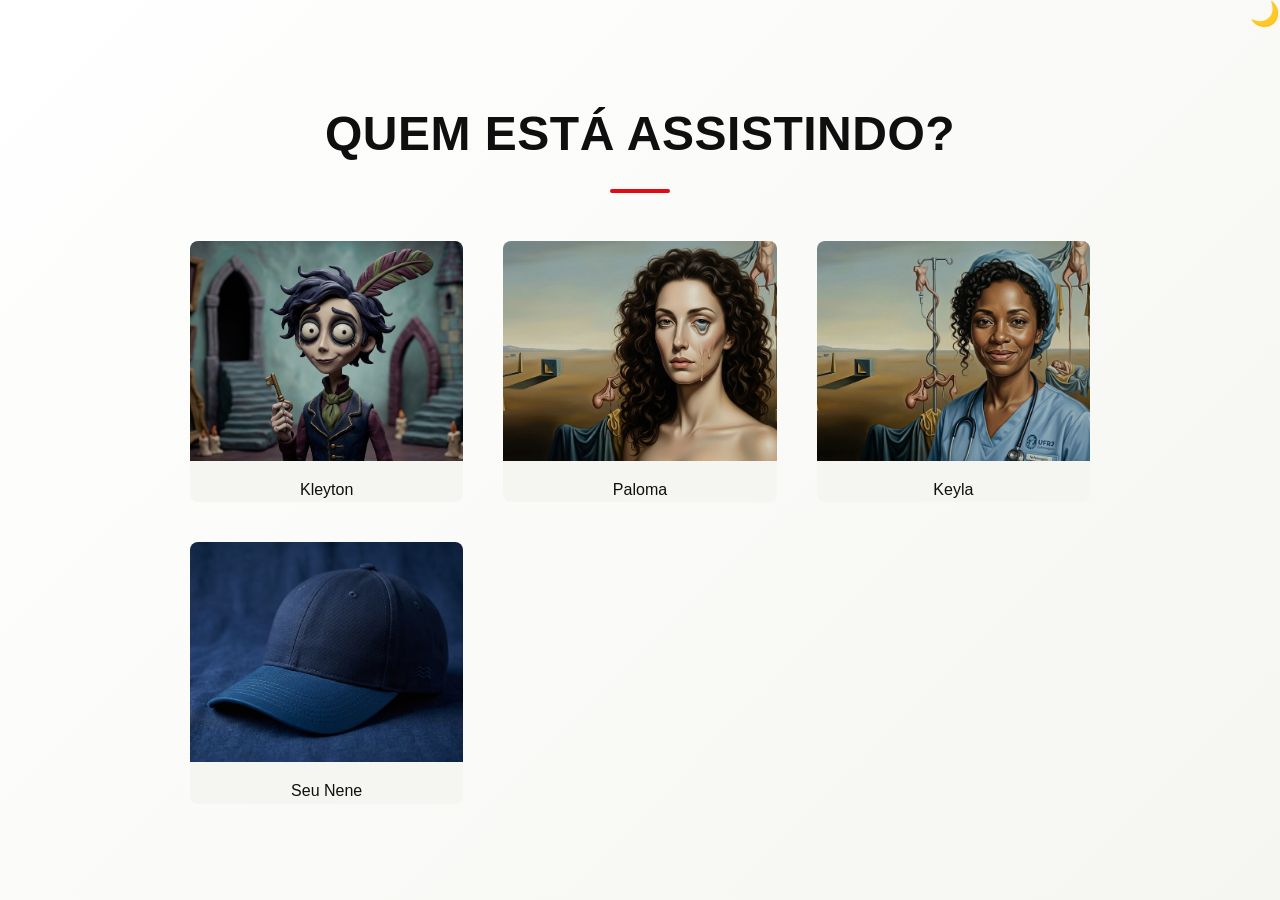
<file: index.html>
<!DOCTYPE html>
<html lang="pt-br">
<head>
    <meta charset="UTF-8">
    <meta name="viewport" content="width=device-width, initial-scale=1.0">
    <title>Netflix - Seleção de Perfil</title>
    <link rel="stylesheet" href="style.css">
    <script src="script.js" defer></script>
</head>
<body>
    <main>
        <header>
            <h1>Quem está assistindo?</h1>
            <button id="theme-toggle" aria-label="Alternar modo escuro/claro">🌙</button>
        </header>

        <ul class="profiles" aria-label="Seleção de perfis">
            <li>
                <article class="profile" role="button" tabindex="0">
                    <figure>
                        <img src="./assets/perfil-1.jpg" alt="Um jovem de estilo gótico em animação de massinha segura uma chave dourada em um cenário lúdico e sombrio.">
                        <figcaption>Kleyton</figcaption>
                    </figure>
                </article>
            </li>
            <li>
                <article class="profile" role="button" tabindex="0">
                    <figure>
                        <img src="./assets/perfil-3.jpg" alt="Uma jovem de estilo moderno em uma cena realista.">
                        <figcaption>Paloma</figcaption>
                    </figure>
                </article>
            </li>
            <li>
                <article class="profile" role="button" tabindex="0">
                    <figure>
                        <img src="./assets/perfil-4.jpg" alt="Uma jovem de estilo vintage em um cenário nostálgico.">
                        <figcaption>Keyla</figcaption>
                    </figure>
                </article>
            </li>
            <li>
                <article class="profile" role="button" tabindex="0">
                    <figure>
                        <img src="./assets/perfil-2.jpg" alt="Imagem de um boné azul">
                        <figcaption>Seu nene</figcaption>
                    </figure>
                </article>
            </li>
        </ul>
    </main>
</body>
</html>
</file>
<file: style.css>
/* Reset e estilos base */
* {
    margin: 0;
    padding: 0;
    box-sizing: border-box;
}

:root {
    --netflix-red: #E50914;
    --netflix-black: #0F0F0F;
    --netflix-dark-gray: #1a1a1a;
    --netflix-light-gray: #f5f5f1;
    --transition: all 0.3s ease;
    /* Light mode colors */
    --bg-color: #ffffff;
    --text-color: #0F0F0F;
    --card-bg: #f5f5f1;
}

.dark-mode {
    --bg-color: var(--netflix-black);
    --text-color: var(--netflix-light-gray);
    --card-bg: var(--netflix-dark-gray);
}

html {
    font-size: 16px;
}

body {
    background-color: var(--bg-color);
    color: var(--text-color);
    font-family: 'Segoe UI', Tahoma, Geneva, Verdana, sans-serif;
    line-height: 1.6;
    min-height: 100vh;
    transition: var(--transition);
}

/* Main */
main {
    display: flex;
    flex-direction: column;
    align-items: center;
    justify-content: center;
    min-height: 100vh;
    padding: 2rem;
    background: linear-gradient(135deg, var(--bg-color) 0%, var(--card-bg) 100%);
}

/* Header */
header {
    text-align: center;
    margin-bottom: 3rem;
    animation: fadeIn 0.6s ease-out;
}

header h1 {
    font-size: 2.5rem;
    font-weight: 700;
    letter-spacing: 0.5px;
    text-transform: uppercase;
    color: var(--text-color);
}

header h1::after {
    content: '';
    display: block;
    width: 60px;
    height: 4px;
    background-color: var(--netflix-red);
    margin: 1rem auto 0;
    border-radius: 2px;
}

/* Theme Toggle Button */
#theme-toggle {
    position: absolute;
    top: 0;
    right: 0;
    background: none;
    border: none;
    font-size: 1.5rem;
    cursor: pointer;
    color: var(--text-color);
    transition: var(--transition);
}

#theme-toggle:hover {
    transform: scale(1.1);
}

/* Profiles Section */
.profiles {
    display: grid;
    grid-template-columns: repeat(2, 1fr);
    gap: 2rem;
    max-width: 600px;
    width: 100%;
    animation: slideUp 0.8s ease-out;
    list-style: none;
    margin: 0;
    padding: 0;
}

/* Profile Cards */
.profile {
    display: flex;
    flex-direction: column;
    align-items: center;
    cursor: pointer;
    transition: var(--transition);
    outline: none;
}

.profile:hover {
    transform: scale(1.05);
}

.profile:focus {
    outline: 2px solid var(--netflix-red);
    outline-offset: 4px;
    border-radius: 4px;
}

.profile figure {
    position: relative;
    width: 100%;
    margin: 0;
    overflow: hidden;
    border-radius: 8px;
    background-color: var(--card-bg);
}

.profile img {
    width: 100%;
    height: 200px;
    object-fit: cover;
    display: block;
    transition: var(--transition);
    filter: brightness(0.9);
}

.profile:hover img {
    filter: brightness(1);
    transform: scale(1.1);
}

/* Profile Overlay */
.profile img::after {
    content: '';
    position: absolute;
    top: 0;
    left: 0;
    width: 100%;
    height: 100%;
    background: rgba(0, 0, 0, 0.3);
    opacity: 0;
    transition: var(--transition);
}

.profile:hover img::after {
    opacity: 1;
}

/* Figcaption */
.profile figcaption {
    margin-top: 1rem;
    font-size: 1rem;
    font-weight: 500;
    text-align: center;
    color: var(--text-color);
    transition: var(--transition);
    text-transform: capitalize;
}

.profile:hover figcaption {
    color: var(--netflix-red);
    font-weight: 600;
}

/* Animations */
@keyframes fadeIn {
    from {
        opacity: 0;
        transform: translateY(-20px);
    }
    to {
        opacity: 1;
        transform: translateY(0);
    }
}

@keyframes slideUp {
    from {
        opacity: 0;
        transform: translateY(30px);
    }
    to {
        opacity: 1;
        transform: translateY(0);
    }
}

/* Responsive Design */
@media (min-width: 900px) {
    header h1 {
        font-size: 3rem;
    }

    .profiles {
        grid-template-columns: repeat(3, 1fr);
        max-width: 900px;
        gap: 2.5rem;
    }

    .profile img {
        height: 220px;
    }

    main {
        padding: 3rem;
    }
}

@media (max-width: 768px) {
    header h1 {
        font-size: 2rem;
    }

    .profiles {
        grid-template-columns: repeat(auto-fit, minmax(120px, 1fr));
        gap: 1.5rem;
        max-width: 90vw;
    }

    .profile img {
        height: 160px;
    }

    main {
        padding: 1.5rem;
    }
}

@media (max-width: 480px) {
    header h1 {
        font-size: 1.5rem;
    }

    .profiles {
        grid-template-columns: repeat(2, 1fr);
        gap: 1rem;
    }

    .profile img {
        height: 140px;
    }

    .profile figcaption {
        font-size: 0.9rem;
        margin-top: 0.75rem;
    }

    main {
        padding: 1rem;
    }
}

/* Acessibilidade */
@media (prefers-reduced-motion: reduce) {
    * {
        animation-duration: 0.01ms !important;
        animation-iteration-count: 1 !important;
        transition-duration: 0.01ms !important;
    }
}

/* Focus visible para teclado */
.profile:focus-visible {
    outline: 3px solid var(--netflix-red);
    outline-offset: 6px;
}

/* Print styles */
@media print {
    body {
        background-color: white;
        color: black;
    }

    .profile {
        break-inside: avoid;
    }

    #theme-toggle {
        display: none;
    }
}
</file>
